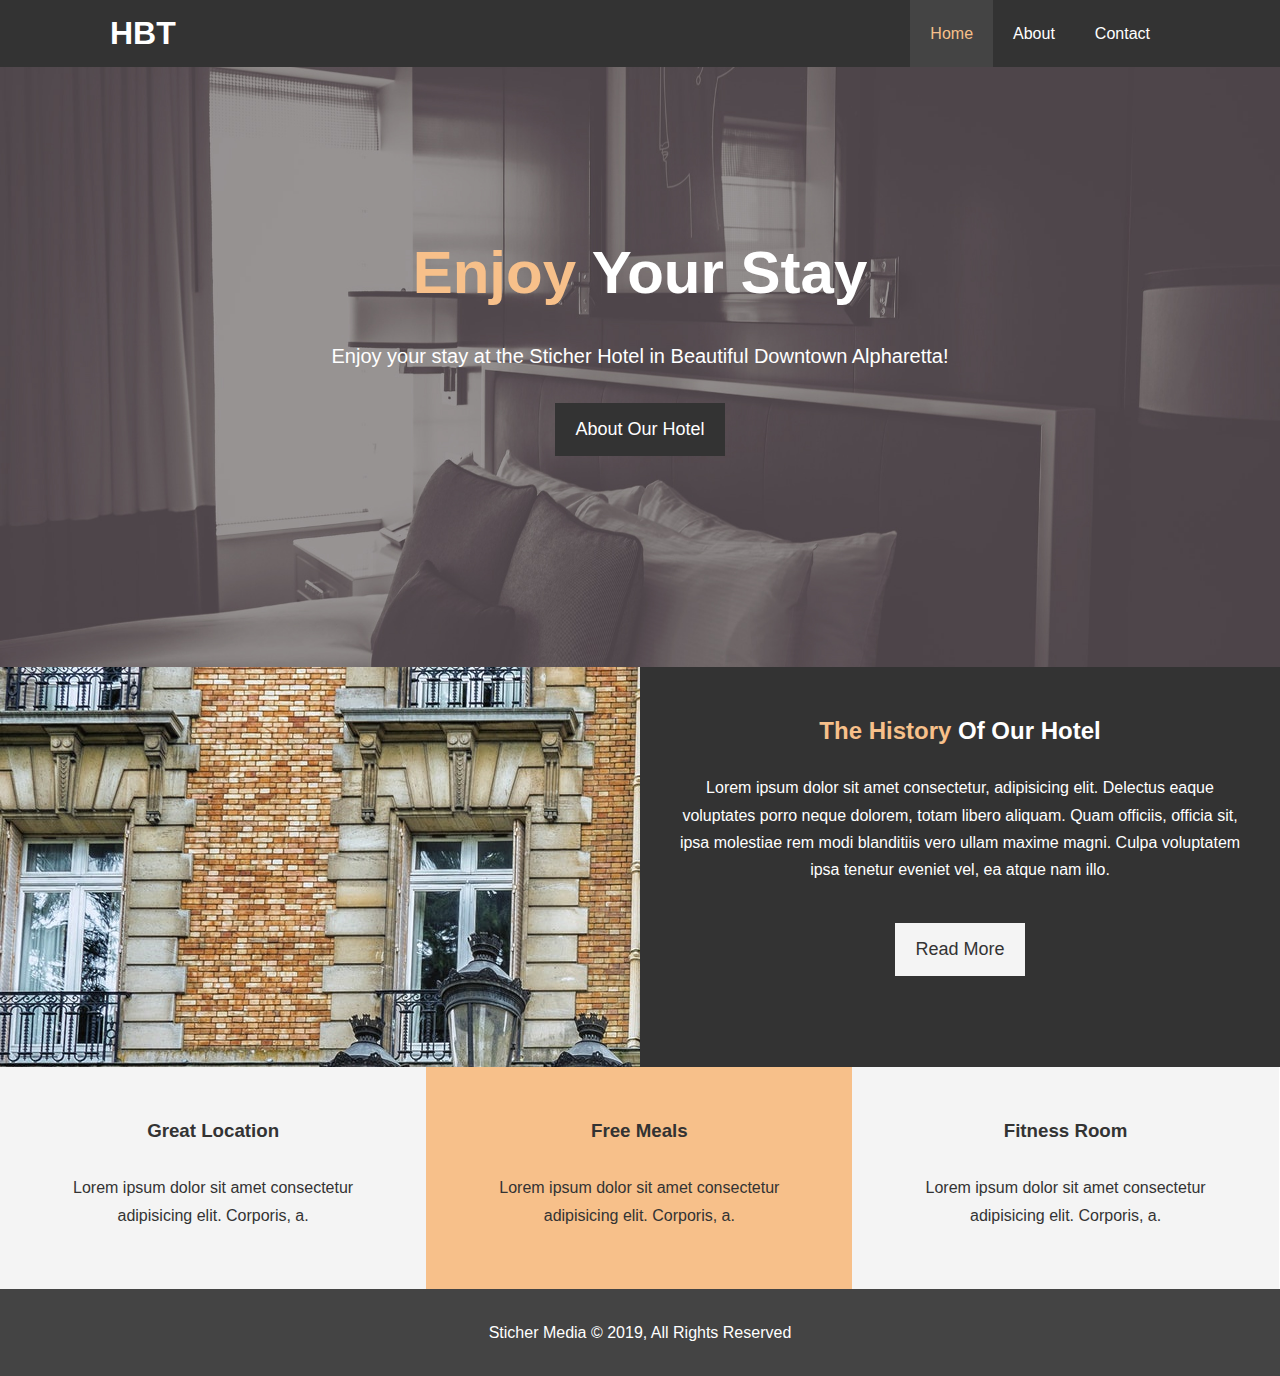
<file: index.html>
<!DOCTYPE html>
<html lang="en">
<head>
    <meta charset="UTF-8">
    <meta name="viewport" content="width=device-width, initial-scale=1.0">
    <meta http-equiv="X-UA-Compatible" content="ie=edge">
    <meta name="description" content="Welcome to the most beautiful hotel in Georgia">
    <meta name="keywords" content="hotel, alpharetta hotel, north fulton hotel">
    <link rel="stylesheet" href="https://use.fontawesome.com/releases/v5.7.2/css/all.css" integrity="sha384-fnmOCqbTlWIlj8LyTjo7mOUStjsKC4pOpQbqyi7RrhN7udi9RwhKkMHpvLbHG9Sr" crossorigin="anonymous">
    <link rel="stylesheet" href="css/styles.css"/>
    <title>Hotel BT | Sticher Media</title>
</head>
<body>
    <header>
        <nav id="navbar">
            <div class="container">
                    <h1 class="logo"><a href="index.html">HBT</a></h1>
                    <ul>
                        <li><a class="current" href="index.html">Home</a></li>
                        <li><a href="about.html">About</a></li>
                        <li><a href="contact.html">Contact</a></li>
                    </ul>  
            </div>
        </nav>

        <div id="showcase">
            <div class="container">
                <div class="showcase-content">
                    <h1><span class="text-primary">Enjoy</span> Your Stay</h1>
                    <p class="lead">Enjoy your stay at the Sticher Hotel in Beautiful Downtown Alpharetta!</p>
                    <a class="btn" href="about.html">About Our Hotel</a>
                </div>
            </div>
        </div>
    </header>

    <section id="home-info" class="bg-dark">
         <div class="info-img"></div>
         <div class="info-content">
         <h2><span class="text-primary">The History</span> Of Our Hotel</h2>
         <p>Lorem ipsum dolor sit amet consectetur, adipisicing elit. Delectus eaque voluptates porro neque dolorem, totam libero aliquam. Quam officiis, officia sit, ipsa molestiae rem modi blanditiis vero ullam maxime magni. Culpa voluptatem ipsa tenetur eveniet vel, ea atque nam illo.
         </p>
         <a href="about.html" class="btn btn-light">Read More</a>
        </div>
    </section>

    <section id="features">
        <div class="box bg-light">
            <i class="fas fa-hotel fa-3x"></i>
            <h3>Great Location</h3>
            <p>Lorem ipsum dolor sit amet consectetur adipisicing elit. Corporis, a.</p>
        </div>
        <div class="box bg-primary">
                <i class="fas fa-utensils fa-3x"></i>
            <h3>Free Meals</h3>
            <p>Lorem ipsum dolor sit amet consectetur adipisicing elit. Corporis, a.</p>
        </div>
        <div class="box bg-light">
                <i class="fas fa-dumbbell fa-3x"></i>
            <h3>Fitness Room</h3>
            <p>Lorem ipsum dolor sit amet consectetur adipisicing elit. Corporis, a.</p>
        </div>
    </section>
    <!--Clear float so padding on footer will work -->
    <div class="clr"></div>

    <footer id="main-footer">
        <p>Sticher Media &copy; 2019, All Rights Reserved</p>
    </footer>
</body>
</html>
</file>
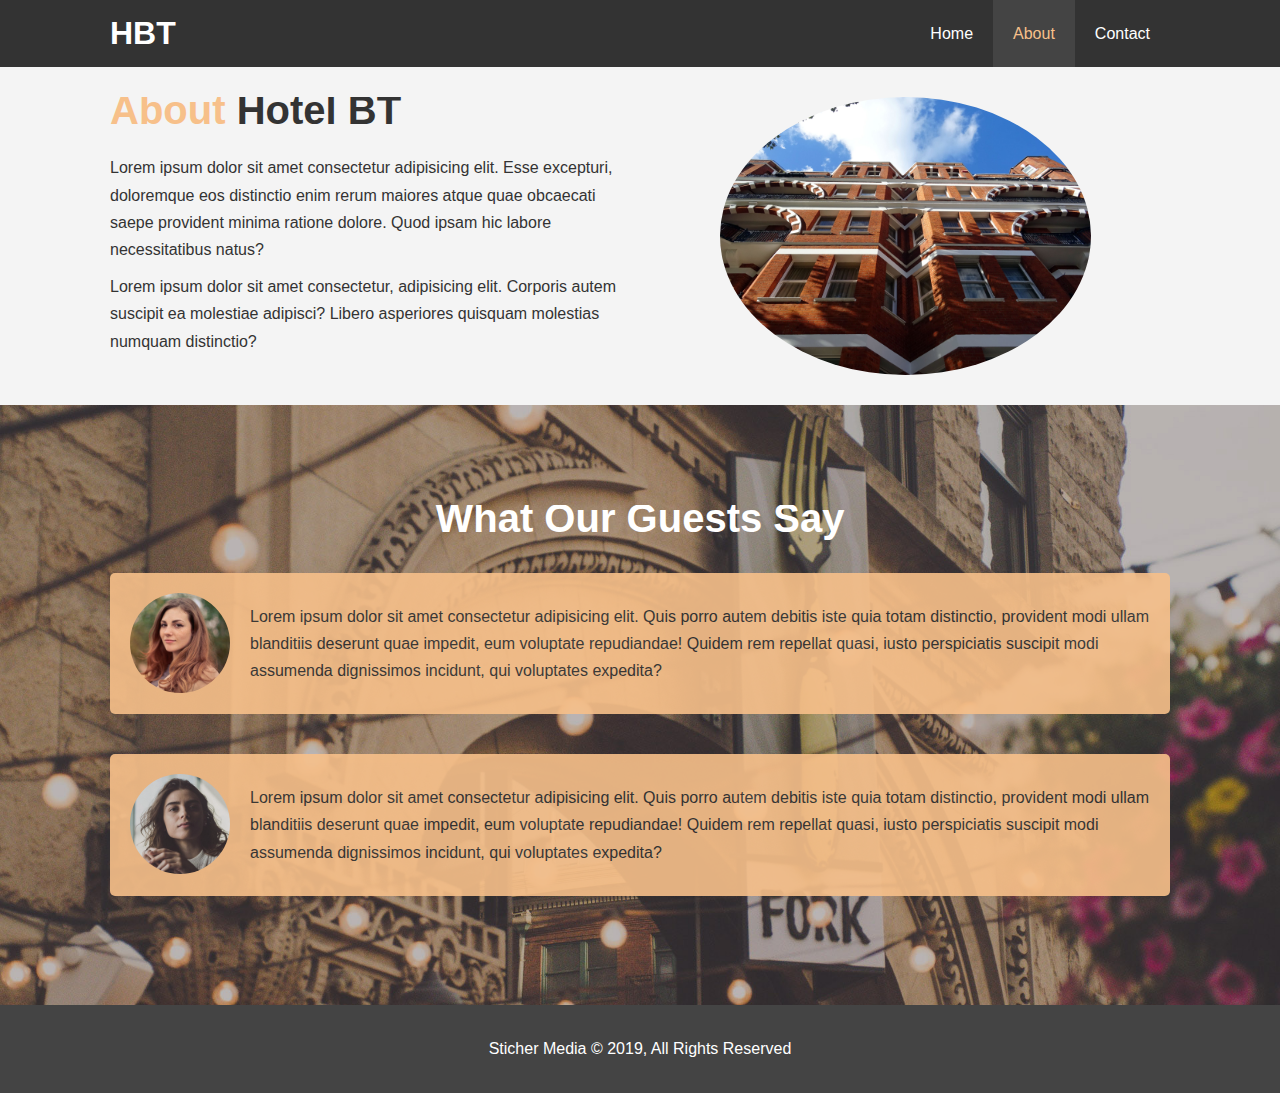
<file: about.html>
<!DOCTYPE html>
<html lang="en">
<head>
    <meta charset="UTF-8">
    <meta name="viewport" content="width=device-width, initial-scale=1.0">
    <meta http-equiv="X-UA-Compatible" content="ie=edge">
    <meta name="description" content="Welcome to the most beautiful hotel in Georgia">
    <meta name="keywords" content="hotel, alpharetta hotel, north fulton hotel">
    <link rel="stylesheet" href="https://use.fontawesome.com/releases/v5.7.2/css/all.css" integrity="sha384-fnmOCqbTlWIlj8LyTjo7mOUStjsKC4pOpQbqyi7RrhN7udi9RwhKkMHpvLbHG9Sr" crossorigin="anonymous">
    <link rel="stylesheet" href="css/styles.css"/>
    <title>Hotel BT | About</title>
</head>
<body>
    <header>
        <nav id="navbar">
            <div class="container">
                    <h1 class="logo"><a href="index.html">HBT</a></h1>
                    <ul>
                        <li><a href="index.html">Home</a></li>
                        <li><a class="current" href="about.html">About</a></li>
                        <li><a href="contact.html">Contact</a></li>
                    </ul>  
            </div>
        </nav>
    </header>

    <section id="about-info" class="bg-light py-3">
        <div class="container">
            <div class="info-left">
                <h1 class="l-heading"><span class="text-primary">About</span> Hotel BT</h1>
                <p>Lorem ipsum dolor sit amet consectetur adipisicing elit. Esse excepturi, doloremque eos distinctio enim rerum maiores atque quae obcaecati saepe provident minima ratione dolore. Quod ipsam hic labore necessitatibus natus?</p>
                <p>Lorem ipsum dolor sit amet consectetur, adipisicing elit. Corporis autem suscipit ea molestiae adipisci? Libero asperiores quisquam molestias numquam distinctio?</p>
            </div>
            <div class="info-right">
                <img src="./img/photo-2.jpg" alt="hotel">
            </div>
          </div>
        </section>

        <div class="clr"></div>

        <section id="testimonials" class="py-3">
            <div class="container">
              <h2 class="l-heading">What Our Guests Say</h2>
              <div class="testimonial bg-primary">
                  <img src="./img/person-1.jpg" alt="Mary">
                  <p>Lorem ipsum dolor sit amet consectetur adipisicing elit. Quis porro autem debitis iste quia totam distinctio, provident modi ullam blanditiis deserunt quae impedit, eum voluptate repudiandae! Quidem rem repellat quasi, iusto perspiciatis suscipit modi assumenda dignissimos incidunt, qui voluptates expedita?</p>
              </div>

              <div class="testimonial bg-primary">
                <img src="./img/person-2.jpg" alt="Amanda">
                <p>Lorem ipsum dolor sit amet consectetur adipisicing elit. Quis porro autem debitis iste quia totam distinctio, provident modi ullam blanditiis deserunt quae impedit, eum voluptate repudiandae! Quidem rem repellat quasi, iusto perspiciatis suscipit modi assumenda dignissimos incidunt, qui voluptates expedita?</p>
            </div>
            </div>
        </section>

    <footer id="main-footer">
        <p>Sticher Media &copy; 2019, All Rights Reserved</p>
    </footer>
</body>
</html>
</file>
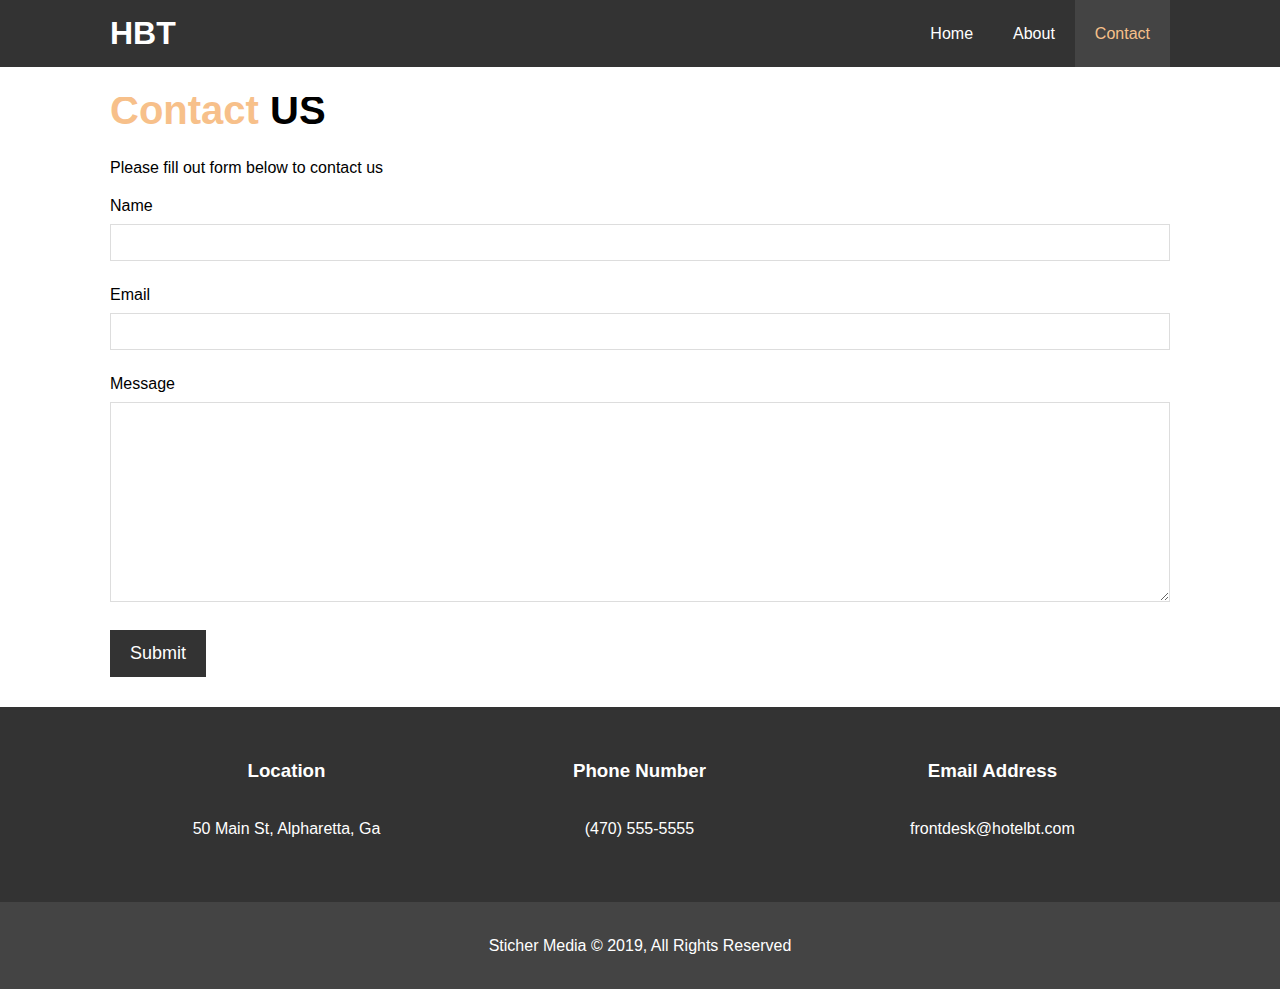
<file: contact.html>
<!DOCTYPE html>
<html lang="en">
<head>
    <meta charset="UTF-8">
    <meta name="viewport" content="width=device-width, initial-scale=1.0">
    <meta http-equiv="X-UA-Compatible" content="ie=edge">
    <meta name="description" content="Welcome to the most beautiful hotel in Georgia">
    <meta name="keywords" content="hotel, alpharetta hotel, north fulton hotel">
    <link rel="stylesheet" href="https://use.fontawesome.com/releases/v5.7.2/css/all.css" integrity="sha384-fnmOCqbTlWIlj8LyTjo7mOUStjsKC4pOpQbqyi7RrhN7udi9RwhKkMHpvLbHG9Sr" crossorigin="anonymous">
    <link rel="stylesheet" href="css/styles.css"/>
    <title>Hotel BT | Contact</title>
</head>
<body>
    <header>
        <nav id="navbar">
            <div class="container">
                    <h1 class="logo"><a href="index.html">HBT</a></h1>
                    <ul>
                        <li><a href="index.html">Home</a></li>
                        <li><a href="about.html">About</a></li>
                        <li><a class="current" href="contact.html">Contact</a></li>
                    </ul>  
            </div>
        </nav>
    </header>

    <section id="contact-form" class="py-3">
       <div class="container">
           <h1 class="l-heading"><span class="text-primary">Contact</span> US</h1>
           <p>Please fill out form below to contact us</p>
           <form action="process.php">
               <div class="form-group">
                   <label for="name">Name</label>
                   <input type="text" name="name" id="name">
               </div>
               <div class="form-group">
                <label for="name">Email</label>
                <input type="email" name="email" id="email">
            </div>
            <div class="form-group">
                <label for="message">Message</label>
                <textarea name="message" id="message"></textarea>
            </div>
            <button type="submit" class="btn">Submit</button>
           </form>
        </div> 
    </section>

    <section id="contact-info" class="bg-dark">
        <div class="container">
            <div class="box">
                <i class="fas fa-hotel fa-3x"></i>
                <h3>Location</h3>
                <p>50 Main St, Alpharetta, Ga</p>
            </div>
            <div class="box">
                    <i class="fas fa-phone fa-3x"></i>
                <h3>Phone Number</h3>
                <p>(470) 555-5555</p>
            </div>
            <div class="box">
                    <i class="fas fa-envelope fa-3x"></i>
                <h3>Email Address</h3>
                <p>frontdesk@hotelbt.com</p>
            </div>
        </div>
    </section>

    <footer id="main-footer">
        <p>Sticher Media &copy; 2019, All Rights Reserved</p>
    </footer>
</body>
</html>
</file>
<file: css/styles.css>
/*CSS Reset */
* {
    margin: 0;
    padding: 0;
    box-sizing: border-box;
}
/*Main Styling */
html, body {
    font-family: 'Segoe UI', Tahoma, Geneva, Verdana, sans-serif;
    line-height: 1.7em;
}
/*link styling */
a {
    color: #333;
    text-decoration: none;
}

h1, h2, h3 {
    padding-bottom: 20px;
}

p {
    margin: 10px 0;
}

/* Utilites */
.container {
    margin: auto;
    max-width: 1100px;
    overflow:auto;
    padding: 0 20px;
}

.text-primary {
    color: #f7c08a;
}

.lead {
    font-size: 20px;
}

.btn {
    display: inline-block;
    font-size: 18px;
    color: #fff;
    background: #333;
    padding: 13px 20px;
    border: none;
    cursor: pointer;
}

.btn:hover {
    background: #f7c08a;
    color: #333;
}

.btn-light {
    background: #f4f4f4;
    color: #333;
}

.bg-dark {
    background: #333;
    color: #fff;
}

.bg-light {
    background: #f4f4f4;
    color: #333;
}

.bg-primary {
    background: #f7c08a;
    color: #333;
}

.clr {
    clear: both;
}

.l-heading {
    font-size: 40px; /* Make h1 heading larger */
}

/* Padding */
.py-1 { padding: 10px 0; }
.py-2 { padding: 20px 0; }
.py-3 { padding: 30px 0; }

/* Navbar */
#navbar {
    background: #333;
    color: #fff;
    overflow: auto;
}

#navbar a {
    color: #fff;
}

#navbar h1 {
    float: left;
    padding-top:20px;
}

#navbar ul {
    list-style: none;
    float: right;
}
/*make Home/Contact/About NOT STACK ON TOP OF EACH OTHER SO FLOAT THEM LEFT */
#navbar ul li {
    float: left;
}

#navbar ul li a {
    display: block;
    padding: 20px;
    text-align: center;
}

#navbar ul li a:hover,
/* Below css is so 'Home' will be highlighted when user is on the current page */
#navbar ul li a.current { 
    background: #444;
    color: #f7c08a;  
}

/* Showcase */
#showcase {
    background: url('../img/showcase.jpg') no-repeat
    center center/cover;
    height: 600px;
}

#showcase .showcase-content {
    color: #fff;
    text-align: center;
    padding-top: 170px;
}

#showcase .showcase-content h1 {
    font-size: 60px;
    line-height: 1.2em;
}

#showcase .showcase-content p {
    padding-bottom: 20px;
    line-height: 1.7em;
}

/* Home Info */
#home-info {
    height: 400px;
}

#home-info .info-img {
    float: left;
    width: 50%;
    background: url('../img/photo-1.jpg') no-repeat;
    min-height: 100%;
}

#home-info .info-content {
    float:right;
    width: 50%;
    height: 100%;
    text-align: center;
    padding: 50px 30px;
    overflow: hidden;
}

#home-info .info-content p {
    padding-bottom: 30px;
}

/* Features */
.box {
    float: left; /* Make horizontal */
    width: 33.3%;
    padding: 50px;
    text-align: center;
}

.box i {
    margin-bottom: 10px;
}

/* About Info */
#about-info .info-right {
    float: right;
    width: 50%;
    min-height: 100%;
}

#about-info .info-right img {
    display: block;
    margin: auto;
    width: 70%;
    border-radius: 50%; /* make image circular... */
}

#about-info .info-left {
    float: left;
    width: 50%;
    min-height: 100%;
}

/* Testimonials */
#testimonials {
    height: 600px;
    background: url('../img/test-bg.jpg') no-repeat center center/cover;
    padding-top: 100px;
}

#testimonials h2 {
    color: #fff;
    text-align: center;
    padding-bottom: 40px;
}

#testimonials .testimonial {
    padding: 20px;
    margin-bottom: 40px;
    border-radius: 5px; /* for rounded corners... */
    opacity: 0.9; /* to make image see-through... */
}

#testimonials .testimonial img {
    width: 100px;
    float: left;
    margin-right: 20px;
    border-radius: 50%;
}

/* Contact Form */
#contact-form .form-group {
    margin-bottom: 20px;
}

#contact-form label {
    display: block;  /* Makes form fields line-up evenly on top of each other  */
    margin-bottom: 5px;
}

#contact-form input,
#contact-form textarea {
    width: 100%;
    padding: 10px;
    border:1px #ddd solid;
}

#contact-form textarea {
    height: 200px;
}

#contact-form input:focus, /* psuedo-selectors to change the outline color of boxes when selected*/
#contact-form textarea:focus {
    outline: none;
    border-color: #f7c08a;
}

/* Footer */
#main-footer {
    text-align: center;
    background: #444;
    color: #fff;
    padding: 20px;
}
</file>
